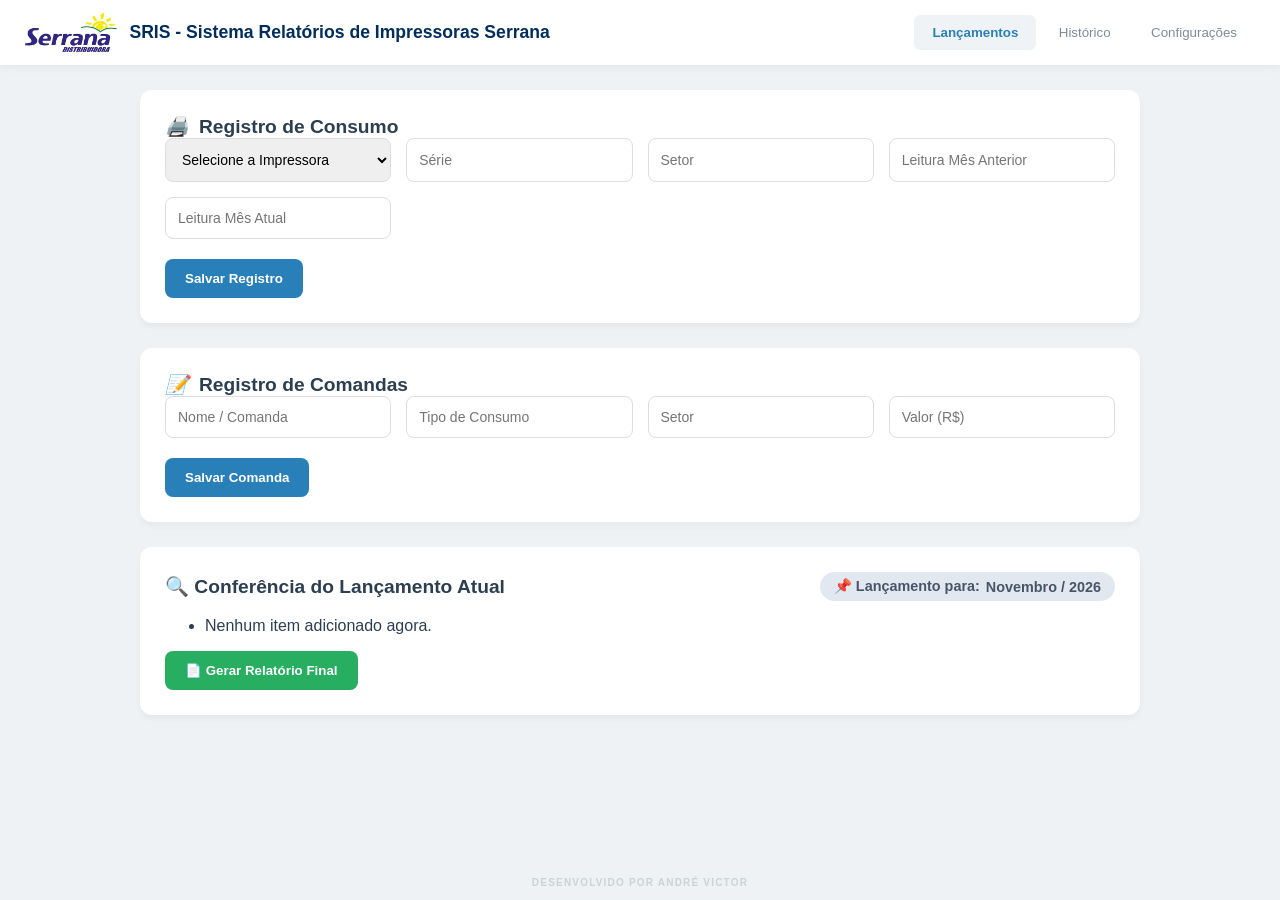
<file: gui/main/index.html>
<!doctype html>
<html lang="pt-br">
  <head>
    <meta charset="UTF-8" />
    <meta name="viewport" content="width=device-width, initial-scale=1.0" />
    <title>Gestão de Impressoras</title>
    <link rel="stylesheet" href="style.css" />
  </head>
  <body>
    <nav class="app-bar">
      <div class="app-bar-brand">
        <img src="../assets/LogoSerrana.jpg" alt="Logo" class="logo-img" />
        <span class="logo-text"
          >SRIS - Sistema Relatórios de Impressoras Serrana</span
        >
      </div>
      <div class="app-bar-actions">
        <button class="nav-btn active" onclick="switchTab('registro')">
          Lançamentos
        </button>
        <button class="nav-btn" onclick="switchTab('historico', event)">
          Histórico
        </button>
        <button class="nav-btn" onclick="switchTab('config')">
          Configurações
        </button>
      </div>
    </nav>

    <div class="container">
      <div id="tab-registro" class="tab-content active">
        <section class="card">
          <h3><i class="icon">🖨️</i> Registro de Consumo</h3>
          <div class="grid">
            <select id="imp-select">
              <option value="" disabled selected>Selecione a Impressora</option>
            </select>
            <input type="text" id="serie" placeholder="Série" readonly />
            <input type="text" id="setor" placeholder="Setor" readonly />
            <input
              type="number"
              id="anterior"
              placeholder="Leitura Mês Anterior"
            />
            <input type="number" id="atual" placeholder="Leitura Mês Atual" />
          </div>
          <button class="btn-primary" onclick="enviarRegistroImpressora()">
            Salvar Registro
          </button>
        </section>

        <section class="card">
          <h3><i class="icon">📝</i> Registro de Comandas</h3>
          <div class="grid">
            <input type="text" id="comanda-desc" placeholder="Nome / Comanda" />

            <input
              type="text"
              id="comanda-tipo"
              placeholder="Tipo de Consumo"
            />

            <input type="text" id="comanda-setor" placeholder="Setor" />

            <input
              type="number"
              id="comanda-val"
              placeholder="Valor (R$)"
              step="0.01"
            />
          </div>
          <button class="btn-primary" onclick="enviarComanda()">
            Salvar Comanda
          </button>
        </section>

        <section class="card">
          <div class="card-header-flex">
            <h3>🔍 Conferência do Lançamento Atual</h3>

            <div id="aviso-competencia" class="badge-competencia">
              📅 Carregando período...
            </div>
          </div>

          <ul id="live-treeview" class="treeview">
            <li class="empty-msg">Nenhum item adicionado agora.</li>
          </ul>

          <button class="btn-success" onclick="gerarRelatorio()">
            📄 Gerar Relatório Final
          </button>
        </section>
      </div>

      <div id="tab-historico" class="tab-content">
        <section class="card full-width">
          <div style="margin-bottom: 20px">
            <h3>📜 Histórico Geral de Lançamentos</h3>
          </div>

          <div class="dashboard-horizontal">
            <div class="card-dash card-blue">
              <span class="card-label">Impressoras</span>
              <h3 id="dash-imp" class="card-value">R$ 0,00</h3>
            </div>
            <div class="card-dash card-green">
              <span class="card-label">Comandas</span>
              <h3 id="dash-com" class="card-value">R$ 0,00</h3>
            </div>
            <div class="card-dash card-orange">
              <span class="card-label">Páginas</span>
              <h3 id="dash-paginas" class="card-value">0</h3>
            </div>
            <div class="card-dash card-dark">
              <span class="card-label label-light">Total</span>
              <h3 id="dash-geral" class="card-value">R$ 0,00</h3>
            </div>
          </div>

          <hr style="border: 0; border-top: 1px solid #eee; margin: 20px 0" />

          <div class="acoes-container">
            <label class="label-filtro">Mês:</label>
            <input
              type="month"
              id="filtro-mes"
              onchange="atualizarTabelaHistorico()"
              style="width: 160px; height: 45px"
            />

            <button class="btn-acao" onclick="atualizarTabelaHistorico()">
              <i>🔄</i> Atualizar
            </button>

            <button class="btn-acao" onclick="exportarParaExcel()">
              <i>📥</i> Exportar Excel
            </button>

            <button class="btn-acao" onclick="prepararImpressaoPDF()">
              <i>🖨️</i> Imprimir PDF
            </button>
          </div>

          <div class="table-container">
            <table id="tabela-historico">
              <thead>
                <tr>
                  <th>Tipo</th>
                  <th>Item/Descrição</th>
                  <th>Setor</th>
                  <th>Valor (R$)</th>
                </tr>
              </thead>
              <tbody id="corpo-tabela-historico">
                <tr>
                  <td colspan="4" style="text-align: center; padding: 20px">
                    Clique em atualizar para carregar...
                  </td>
                </tr>
              </tbody>
            </table>
          </div>
        </section>
      </div>
    </div>

    <div id="tab-config" class="tab-content">
      <section class="card" style="max-width: 520px; margin: 0 auto">
        <h3>⚙️ Configurações do Sistema</h3>

        <div
          style="
            margin-top: 24px;
            padding: 20px;
            background: #f8fafc;
            border-radius: 10px;
            border: 1px solid #e2e8f0;
          "
        >
          <p style="font-weight: 600; margin-bottom: 6px; color: #2c3e50">
            Informações da Licença
          </p>
          <div style="font-size: 14px; color: #555; line-height: 2">
            <div>Válido até: <strong id="cfg-expiry">—</strong></div>
            <div>Data verificada: <strong id="cfg-current">—</strong></div>
            <div>Fonte: <strong id="cfg-source">—</strong></div>
            <div
              id="cfg-offline-warn"
              style="display: none; color: #b45309; margin-top: 4px"
            >
              ⚠️ Sistema verificado offline — relógio local usado como
              referência.
            </div>
          </div>
        </div>

        <div style="margin-top: 28px">
          <p style="font-weight: 600; margin-bottom: 12px; color: #2c3e50">
            🔑 Renovar Licença
          </p>
          <p style="font-size: 13px; color: #888; margin-bottom: 16px">
            Insira a senha fornecida pelo suporte para estender o prazo de uso.
          </p>
          <div style="display: flex; gap: 10px; align-items: center">
            <input
              type="password"
              id="cfg-senha"
              placeholder="Digite a senha de renovação"
              style="flex: 1"
              onkeydown="if (event.key === 'Enter') renovarLicenca();"
            />
            <button
              class="btn-primary"
              onclick="renovarLicenca()"
              style="white-space: nowrap"
            >
              Renovar
            </button>
          </div>
          <div
            id="cfg-resultado"
            style="margin-top: 14px; font-size: 14px; display: none"
          ></div>
        </div>
      </section>
    </div>

    <div
      id="toast-container"
      style="position: fixed; bottom: 20px; right: 20px; z-index: 9999"
    ></div>
    <div class="developer-footer">Desenvolvido por André Victor</div>
    <script src="https://cdn.sheetjs.com/xlsx-0.20.1/package/dist/xlsx.full.min.js"></script>
    <script src="script.js"></script>
  </body>
</html>
</file>
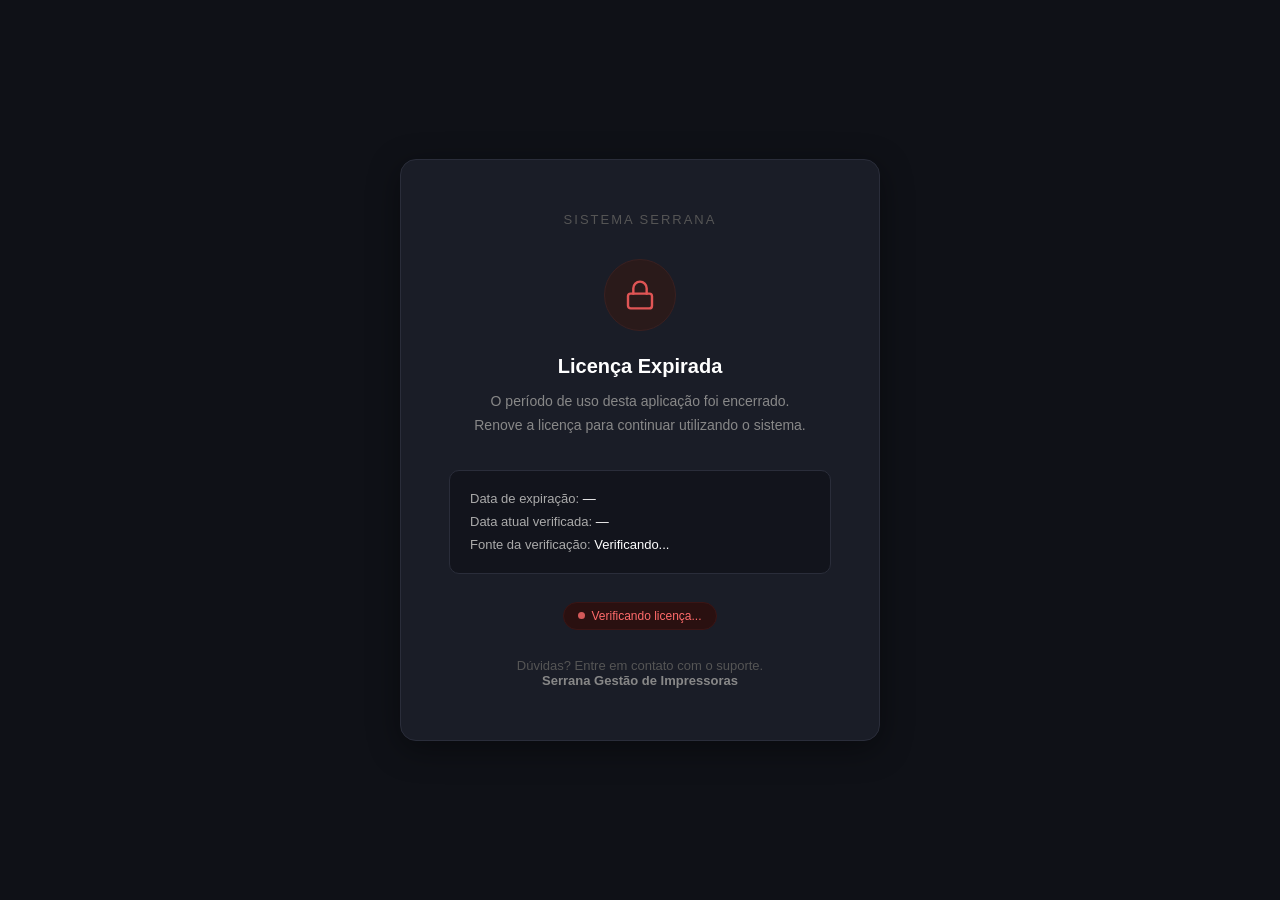
<file: gui/blocked/license_expired.html>
<!doctype html>
<html lang="pt-BR">
  <head>
    <meta charset="UTF-8" />
    <title>Licença Expirada – Serrana</title>
    <link rel="stylesheet" href="style_license.css" />
  </head>
  <body>
    <div id="overlay">
      <div class="modal">
        <h2>Código de Liberação</h2>
        <p style="font-size: 12px; color: #888; margin-bottom: 15px">
          Insira a chave para desbloquear o sistema
        </p>
        <input
          type="password"
          id="input-senha"
          placeholder="Digite o código aqui"
        />
        <button id="btn-ativar">Ativar Sistema</button>
        <div id="status-renovacao"></div>
      </div>
    </div>

    <div class="card">
      <div class="logo">Sistema Serrana</div>

      <div class="icon-wrap">
        <!-- ícone de cadeado -->
        <svg
          viewBox="0 0 24 24"
          fill="none"
          stroke-width="1.8"
          stroke-linecap="round"
          stroke-linejoin="round"
        >
          <rect x="3" y="11" width="18" height="11" rx="2" />
          <path d="M7 11V7a5 5 0 0 1 10 0v4" />
        </svg>
      </div>

      <h1>Licença Expirada</h1>
      <p class="subtitle">
        O período de uso desta aplicação foi encerrado.<br />
        Renove a licença para continuar utilizando o sistema.
      </p>

      <div class="info-box" id="info-box">
        <div>Data de expiração: <span id="expiry-date">—</span></div>
        <div>Data atual verificada: <span id="current-date">—</span></div>
        <div>Fonte da verificação: <span id="source">Verificando...</span></div>
      </div>

      <div class="badge expired" id="status-badge">
        <div class="dot"></div>
        <span id="status-text">Verificando licença...</span>
      </div>

      <p class="contact">
        Dúvidas? Entre em contato com o suporte.<br />
        <strong>Serrana Gestão de Impressoras</strong>
      </p>
    </div>

    <script src="script_license.js"></script>
  </body>
</html>
</file>
<file: gui/main/style.css>
/* --- Variáveis e Reset --- */
:root {
  --primary-light: #3498db;
  --primary-dark: #2980b9;
  --bg-color: #eef2f5; /* Fundo cinza suave */
  --app-bar-bg: #ffffff; /* App Bar Branca */
  --text-color: #2c3e50;
  --text-muted: #7f8c8d;
  --white: #ffffff;
  --border-color: #dcdde1;
  --success: #27ae60;
  --danger: #ff7675;
}

* {
  box-sizing: border-box;
}

body {
  font-family: "Segoe UI", Tahoma, Geneva, Verdana, sans-serif;
  background-color: var(--bg-color);
  margin: 0;
  padding-top: 90px; /* Espaço para a App Bar */
  display: flex;
  justify-content: center;
  color: var(--text-color);
}

.container {
  width: 95%;
  max-width: 1000px;
}

/* --- App Bar (Cabeçalho Fixo) --- */
.app-bar {
  position: fixed;
  top: 0;
  left: 0;
  right: 0;
  height: 65px;
  background-color: var(--app-bar-bg);
  display: flex;
  align-items: center;
  justify-content: space-between;
  padding: 0 25px;
  z-index: 1000;
  box-shadow: 0 2px 10px rgba(0, 0, 0, 0.05);
}

.app-bar-brand {
  display: flex;
  align-items: center;
  gap: 12px;
}

.logo-img {
  height: 40px;
  width: auto;
  object-fit: contain;
}

.logo-text {
  font-weight: 700;
  font-size: 1.1rem;
  color: #002d5b;
}

.nav-btn {
  background: transparent;
  color: var(--text-color);
  border: none;
  padding: 10px 18px;
  border-radius: 6px;
  opacity: 0.6;
  cursor: pointer;
  transition: 0.3s;
  font-weight: 500;
}

.nav-btn.active {
  opacity: 1;
  background: #f0f3f5;
  color: var(--primary-dark);
  font-weight: 700;
}

/* --- Cards de Conteúdo --- */
.card {
  background: var(--white);
  padding: 25px;
  border-radius: 12px;
  box-shadow: 0 4px 6px rgba(0, 0, 0, 0.04);
  margin-bottom: 25px;
}

.card-header {
  display: flex;
  justify-content: space-between;
  align-items: center;
  margin-bottom: 20px;
  border-bottom: 2px solid var(--bg-color);
  padding-bottom: 12px;
}

h3 {
  margin: 0;
  font-size: 1.2rem;
  display: flex;
  align-items: center;
  gap: 10px;
}

/* --- Grid e Formulários --- */
.grid {
  display: grid;
  grid-template-columns: repeat(auto-fit, minmax(180px, 1fr));
  gap: 15px;
  margin-bottom: 20px;
}

input,
select {
  width: 100%;
  padding: 12px;
  border: 1px solid var(--border-color);
  border-radius: 8px;
  font-size: 14px;
  outline: none;
  transition: border 0.2s;
}

input:focus,
select:focus {
  border-color: var(--primary-light);
}

/* --- Botões --- */
button {
  padding: 12px 20px;
  border: none;
  border-radius: 8px;
  cursor: pointer;
  font-weight: 600;
  transition: 0.2s;
}

.btn-primary {
  background: var(--primary-dark);
  color: white;
}
.btn-primary:hover {
  background: #1c638e;
}

.btn-success {
  background: var(--success);
  color: white;
}
.btn-success:hover {
  background: #219150;
}

.btn-outline {
  background: #fff;
  border: 1.5px solid var(--primary-light);
  color: var(--primary-dark);
}
.btn-outline:hover {
  background: var(--bg-color);
}

.btn-delete {
  background: var(--danger);
  color: white;
  padding: 6px 12px;
  font-size: 0.8rem;
}

/* --- Tabela de Histórico (Estilo Cartões Separados) --- */
.table-container {
  width: 100%;
  overflow-x: auto;
}

#tabela-historico {
  width: 100%;
  border-collapse: separate;
  border-spacing: 0 12px; /* Espaço vertical entre as linhas */
}

#tabela-historico th {
  padding: 10px 15px;
  text-align: left;
  color: var(--text-muted);
  font-size: 0.85rem;
  text-transform: uppercase;
  letter-spacing: 0.5px;
}

#tabela-historico tbody tr {
  background-color: var(--white);
  box-shadow: 0 2px 5px rgba(0, 0, 0, 0.05);
  transition: transform 0.2s;
}

#tabela-historico tbody tr:hover {
  transform: translateY(-2px);
  box-shadow: 0 4px 8px rgba(0, 0, 0, 0.1);
}

#tabela-historico td {
  padding: 18px 15px; /* Respiro interno das células */
  font-size: 0.95rem;
}

/* Arredondar cantos das linhas da tabela */
#tabela-historico tbody tr td:first-child {
  border-radius: 10px 0 0 10px;
}
#tabela-historico tbody tr td:last-child {
  border-radius: 0 10px 10px 0;
}

/* --- Tabs --- */
.tab-content {
  display: none;
}
.tab-content.active {
  display: block;
  animation: fadeIn 0.3s ease;
}

@keyframes fadeIn {
  from {
    opacity: 0;
    transform: translateY(5px);
  }
  to {
    opacity: 1;
    transform: translateY(0);
  }
}

/* Container da tabela para permitir rolagem se necessário */
.table-container {
  width: 100%;
  overflow-x: auto;
}

#tabela-historico {
  width: 100%;
  border-collapse: separate; /* ESSENCIAL: Permite o espaço entre as linhas */
  border-spacing: 0 12px; /* Cria 12px de espaço vertical entre cada registro */
  margin-top: 10px;
}

#tabela-historico thead th {
  padding: 10px 15px;
  text-align: left;
  color: #6b7280;
  font-size: 0.75rem;
  text-transform: uppercase;
  letter-spacing: 0.05em;
}

/* Estilização de cada linha como se fosse um card */
#tabela-historico tbody tr {
  background-color: #ffffff;
  box-shadow: 0 1px 3px rgba(0, 0, 0, 0.1);
  transition:
    transform 0.2s,
    box-shadow 0.2s;
}

#tabela-historico tbody tr:hover {
  transform: translateY(-2px);
  box-shadow: 0 4px 6px rgba(0, 0, 0, 0.1);
}

/* Arredondamento das bordas das linhas separadas */
#tabela-historico tbody tr td:first-child {
  border-radius: 8px 0 0 8px;
}
#tabela-historico tbody tr td:last-child {
  border-radius: 0 8px 8px 0;
}

.toast {
  background: #333;
  color: white;
  padding: 12px 24px;
  border-radius: 8px;
  margin-top: 10px;
  box-shadow: 0 4px 12px rgba(0, 0, 0, 0.15);
  display: flex;
  align-items: center;
  gap: 10px;
  animation: slideIn 0.3s ease-out;
}

.toast.success {
  border-left: 5px solid #28a745;
}
.toast.error {
  border-left: 5px solid #dc3545;
}

@keyframes slideIn {
  from {
    transform: translateX(100%);
    opacity: 0;
  }
  to {
    transform: translateX(0);
    opacity: 1;
  }
}

.toast-fade-out {
  opacity: 0;
  transition: opacity 0.5s ease-out;
}

/* Container do Dashboard para ficar em uma linha só */
.dashboard-horizontal {
  display: flex;
  justify-content: space-between;
  gap: 15px;
  width: 100%;
  margin-bottom: 10px;
}

/* Estilo dos Cards */
.card-dash {
  flex: 1; /* Faz todos terem o mesmo tamanho */
  background: white;
  padding: 15px 20px;
  border-radius: 12px;
  box-shadow: 0 4px 6px rgba(0, 0, 0, 0.05);
  border-left: 5px solid #ccc;
  display: flex;
  flex-direction: column;
}

.card-blue {
  border-left-color: #3b82f6;
}
.card-green {
  border-left-color: #10b981;
}
.card-orange {
  border-left-color: #f59e0b;
}
.card-dark {
  background: #1e293b;
  color: white;
  border-left: none;
}

.card-label {
  font-size: 11px;
  font-weight: bold;
  color: #64748b;
  text-transform: uppercase;
  margin-bottom: 5px;
}
.label-light {
  color: #94a3b8;
}
.card-value {
  margin: 0;
  font-size: 1.4rem;
  font-weight: bold;
}

.developer-footer {
  position: fixed;
  bottom: 12px; /* Distância sutil do rodapé */
  left: 50%; /* Move para o meio */
  transform: translateX(-50%); /* Garante centralização perfeita */

  font-size: 10px; /* Fonte pequena e elegante */
  font-weight: 600; /* Um pouco de negrito para legibilidade */
  letter-spacing: 1.2px; /* Espaçamento entre letras (estilo premium) */
  text-transform: uppercase; /* Letras maiúsculas ficam mais profissionais em créditos */

  color: var(--text-muted); /* Usa a cor cinza que você já tem no projeto */
  opacity: 0.3; /* Transparência alta para ser discreto */

  z-index: 9999; /* Fica por cima de tudo */
  pointer-events: none; /* O mouse "atravessa" o texto */
  user-select: none; /* Impede que o usuário selecione o texto sem querer */
  transition: opacity 0.3s; /* Efeito suave se você quiser mudar no hover */
}

/* Opcional: Se quiser que ele apareça um pouco mais quando passar o mouse perto */
body:hover .developer-footer {
  opacity: 0.5;
}

/* Container que empurra o título para a esquerda e o selo para a direita */
.card-header-flex {
  display: flex;
  justify-content: space-between;
  align-items: center;
  margin-bottom: 15px;
  width: 100%;
}

/* Estilização do selo (Badge) conforme seu design */
.badge-competencia {
  color: #475569 !important; /* Cor cinza escuro */
  font-weight: bold;
  background: #e2e8f0 !important; /* Fundo cinza claro */
  padding: 6px 14px;
  border-radius: 20px; /* Bordas bem arredondadas */
  font-size: 0.9rem;
  display: inline-flex;
  align-items: center;
  gap: 6px;
}

/* Removemos as margens padrão do H3 para não desalinharem o flex */
.card-header-flex h3 {
  margin: 0;
}

/* Container para alinhar os botões lado a lado */
.acoes-historico {
  display: flex;
  gap: 12px;
  justify-content: flex-end;
  align-items: center;
  margin-bottom: 20px;
}

/* Base comum para todos os botões de ação */
.btn-acao {
  display: inline-flex;
  align-items: center;
  justify-content: center;
  gap: 8px;
  height: 40px;
  padding: 0 16px;
  border-radius: 8px;
  font-size: 14px;
  font-weight: 600;
  cursor: pointer;
  transition: all 0.2s ease;
  border: 1px solid #cbd5e1;
  background-color: #ffffff;
  color: #334155;
  min-width: 140px;
}

.btn-acao:hover {
  background-color: #f8fafc;
  border-color: #94a3b8;
  transform: translateY(-1px);
  box-shadow: 0 2px 4px rgba(0, 0, 0, 0.05);
}
/* --- Padronização dos Botões de Ação --- */

.acoes-historico {
  display: flex;
  gap: 12px;
  justify-content: flex-end;
  align-items: center;
  margin-bottom: 20px;
  width: 100%;
}

/* Base única para todos os botões da área de histórico */
.acoes-historico button {
  /* Tamanho Fixo: Garante que sejam iguais independente do texto */
  min-width: 165px;
  height: 45px;

  /* Alinhamento de Ícone e Texto */
  display: inline-flex;
  align-items: center;
  justify-content: center;
  gap: 8px;

  /* Estilo Visual */
  padding: 0 15px;
  border-radius: 8px;
  font-size: 14px;
  font-weight: 600;
  cursor: pointer;
  transition: 0.2s;
  background: #ffffff; /* Fundo branco para todos */
}

/* --- Padronização Total dos Botões --- */

/* --- Container de Ações do Histórico --- */
/* --- Container de Ações Alinhado à Esquerda --- */
.acoes-container {
  display: flex;
  justify-content: flex-start; /* Alinha tudo para a esquerda */
  align-items: center;
  gap: 12px;
  margin-bottom: 25px;
  width: 100%;
}

/* --- Padronização dos Botões e Input --- */
.btn-acao,
#filtro-mes {
  height: 40px; /* Altura idêntica para todos */
  border-radius: 8px;
  border: 1.5px solid var(--primary-light);
  font-family: inherit;
}

.btn-acao {
  min-width: 150px; /* Largura padronizada */
  display: inline-flex;
  align-items: center;
  justify-content: center;
  gap: 8px;
  background-color: #ffffff;
  color: var(--primary-dark);
  font-size: 14px;
  font-weight: 600;
  cursor: pointer;
  transition: all 0.2s ease;
  padding: 0 15px;
}

#filtro-mes {
  width: 180px;
  padding: 0 10px;
  color: var(--text-color);
  background-color: #ffffff;
}

.btn-acao:hover {
  background-color: var(--bg-color);
  transform: translateY(-2px);
}

.label-filtro {
  font-weight: bold;
  color: var(--text-color);
  margin-right: 5px;
}
</file>
<file: gui/blocked/style_license.css>
*,
*::before,
*::after {
  margin: 0;
  padding: 0;
  box-sizing: border-box;
}

body {
  font-family: "Segoe UI", sans-serif;
  background: #0f1117;
  color: #e0e0e0;
  display: flex;
  align-items: center;
  justify-content: center;
  height: 100vh;
  user-select: none;
}

.card {
  background: #1a1d27;
  border: 1px solid #2a2d3a;
  border-radius: 16px;
  padding: 52px 48px;
  max-width: 480px;
  width: 90%;
  text-align: center;
  box-shadow: 0 8px 32px rgba(0, 0, 0, 0.4);
}

.logo {
  font-size: 13px;
  letter-spacing: 2px;
  text-transform: uppercase;
  color: #555;
  margin-bottom: 32px;
}

.icon-wrap {
  width: 72px;
  height: 72px;
  background: #2a1a1a;
  border-radius: 50%;
  display: flex;
  align-items: center;
  justify-content: center;
  margin: 0 auto 24px;
  border: 1px solid #3a2020;
}

.icon-wrap svg {
  width: 32px;
  height: 32px;
  stroke: #e05555;
}

h1 {
  font-size: 20px;
  font-weight: 600;
  color: #fff;
  margin-bottom: 12px;
}

.subtitle {
  font-size: 14px;
  color: #888;
  line-height: 1.7;
  margin-bottom: 32px;
}

.info-box {
  background: #12141c;
  border: 1px solid #2a2d3a;
  border-radius: 10px;
  padding: 16px 20px;
  font-size: 13px;
  color: #aaa;
  line-height: 1.8;
  margin-bottom: 28px;
  text-align: left;
}

.info-box span {
  color: #fff;
  font-weight: 500;
}

.badge {
  display: inline-flex;
  align-items: center;
  gap: 6px;
  padding: 6px 14px;
  border-radius: 99px;
  font-size: 12px;
  font-weight: 500;
  margin-bottom: 28px;
}

.badge.expired {
  background: #2a1010;
  color: #ff6b6b;
  border: 1px solid #3a1515;
}
.badge.offline {
  background: #101528;
  color: #6b8fff;
  border: 1px solid #151d3a;
}
.badge.tampered {
  background: #2a2010;
  color: #ffa96b;
  border: 1px solid #3a2e15;
}

.dot {
  width: 7px;
  height: 7px;
  border-radius: 50%;
  background: currentColor;
  opacity: 0.8;
}

.contact {
  font-size: 13px;
  color: #555;
}

.contact strong {
  color: #888;
}

#overlay {
  display: none;
  position: fixed;
  top: 0;
  left: 0;
  width: 100%;
  height: 100%;
  background: rgba(10, 12, 18, 0.9);
  backdrop-filter: blur(6px);
  display: none;
  align-items: center;
  justify-content: center;
  z-index: 9999;
  transition: opacity 0.5s ease-in-out;
  opacity: 0;
}

.modal {
  background: #1a1d27;
  border: 1px solid #2a2d3a;
  border-radius: 16px;
  padding: 35px;
  width: 360px;
  text-align: center;
  box-shadow: 0 25px 50px rgba(0, 0, 0, 0.6);
  animation: modalEntrada 0.4s cubic-bezier(0.175, 0.885, 0.32, 1.275);
}

@keyframes modalEntrada {
  from {
    transform: translateY(-20px);
    opacity: 0;
  }
  to {
    transform: translateY(0);
    opacity: 1;
  }
}

.modal input {
  width: 100%;
  background: #0f1117;
  border: 1px solid #2a2d3a;
  padding: 14px;
  border-radius: 10px;
  color: #fff;
  margin: 10px 0 15px;
  text-align: center;
  font-size: 15px;
  outline: none;
}

.modal button {
  width: 100%;
  padding: 14px;
  background: #3498db;
  color: white;
  border: none;
  border-radius: 10px;
  font-weight: 600;
  cursor: pointer;
}

#status-renovacao {
  margin-top: 15px;
  font-size: 13px;
}
</file>
